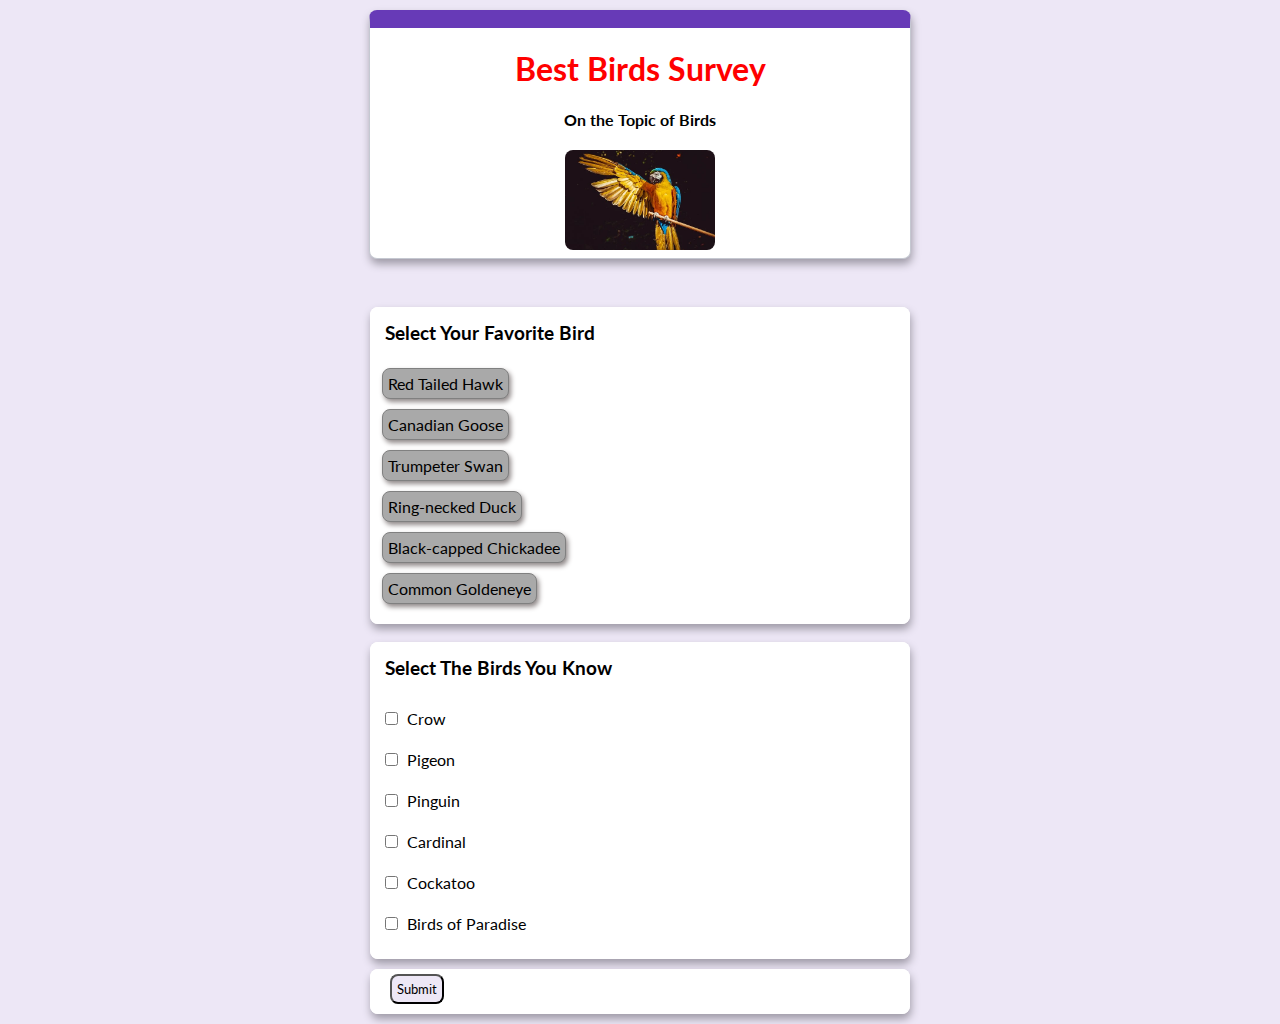
<file: index.html>
<!DOCTYPE html>
<html>

<head>
  <meta charset="utf-8">
  <meta name="viewport" content="width=device-width">
  <link rel="icon" href="./images/icon.png">
  <title>The Birds</title>
  <link href="./style.css" rel="stylesheet" type="text/css" />
  <link rel="stylesheet" href="https://fonts.googleapis.com/css?family=Lato"
  
</head>

<body>
  <div class="header" id="title">
    <h1 title="Select Your Favorite Birds">Best Birds Survey</h1>
    <h4 title="Disclaimer: This form does not save or transfer any data inputed by the user.">On the Topic of Birds</h4>

    <a title="Just a Parrot" 
 href="https://en.wikipedia.org/wiki/Parrot" target="_blank">
      <img src="./images/parrot.jpg" alt="Parrot Image" width="150" height="100"/>
    </a>
  </div><br>

  <div class="question" id="question1">
    <h3>Select Your Favorite Bird</h3>
  <form class="form" id="SS_buttons">
    <input type="radio" class = "radio" id="bird1" name="fav_bird">
    <label class="radio" for="bird1">Red Tailed Hawk</label><br>
    <input type="radio" class = "radio" id="bird2" name="fav_bird">
    <label class="radio" for="bird2">Canadian Goose</label><br>
    <input type="radio" class = "radio" id="bird3" name="fav_bird">
    <label class="radio" for="bird3">Trumpeter Swan</label><br>
    <input type="radio" class = "radio" id="bird4" name="fav_bird">
    <label class="radio" for="bird4">Ring-necked Duck</label><br>
    <input type="radio" class = "radio" id="bird5" name="fav_bird">
    <label class="radio" for="bird5">Black-capped Chickadee</label><br>
    <input type="radio" class = "radio" id="bird6" name="fav_bird">
    <label class="radio" for="bird6">Common Goldeneye</label><br>    
  </form>
  </div>

  <div class="question" id="question2">
    <h3>Select The Birds You Know</h3>
    <form class="form" id="checkbox">
      <input type="checkbox" class="checkbox" id="check1" name="check1"><label class="checkbox" for="check1">Crow</label><br>
      <input type="checkbox" class="checkbox" id="check2" name="check2"><label class="checkbox" for="check2">Pigeon</label><br>
      <input type="checkbox" class="checkbox" id="check3" name="check3"><label class="checkbox" for="check3">Pinguin</label><br>
      <input type="checkbox" class="checkbox" id="check4" name="check4"><label class="checkbox" for="check4">Cardinal</label><br>
      <input type="checkbox" class="checkbox" id="check5" name="check5"><label class="checkbox" for="check5">Cockatoo</label><br>
      <input type="checkbox" class="checkbox"  id="check6" name="check6"><label class="checkbox" for="check6">Birds of Paradise</label><br>
      
    </form>

    
  </div>

  <div class="question" id="Submit">
    <form action="./submit.html">
      <input class="submit" id="submit1" type="submit" value="Submit">
    </form>
  </div>

</body>

</html>
</file>
<file: style.css>
* {
  font-family:  "Lato", "Arial", sans-serif;
  text-align: center;
  word-wrap: break-word;
  background: #ede7f6;
  position: relative;
}

.header {
  background: white;
  color: black;
}

.question {
  text-align: left; 
}

div {
  background: white;
  border-radius: 8px;
  max-width: 60ch;
  min-width: 60ch;
  box-shadow:  1px 5px 8px #9e9aa6;
  margin: 10px auto;
}

h1, h2 ,h3 ,h4 ,h5, h6 {
  background: white;
  border-radius: 8px;
}

label {
  display: inline-block;
  background: white;
  text-align: left;
  padding: 5px;
  margin-bottom: 10px;

  
}

form {
  text-align: left;
  background: white;
  border-radius: 8px;
  border-width: 1px;
  padding-top: 5px;
  padding-bottom: 10px;
  
}

a {
  background: white;
}

p {
  background: white;
  text-align: left;
  margin: 0px auto;
  max-width: 10ch;
}

h1 {
  background: white;
  color: red;
}

h3 {
  text-align: left;
  padding: 15px 0px 0px 15px;
}

img {
  border-radius: 8px;
  margin-bottom: 5px;
}

label.radio  {
  text-align: left;
  border: 1px solid gray;
  border-radius: 8px;
  background: darkgray;
  box-shadow: 2px 3px 5px #908989
  
}

label.radio:hover {
  border: 1px solid black;
/*   box-shadow: none; */
}

label.checkbox {
  border-radius: 8px;
  border: 1px solid white;
}

label.checkbox:hover {
  font-weight: 900;
  border-color: black;
}

label.submit {
  text-align: center;
}


input[type="radio"] {
  text-align: left;
  opacity: 0;
  width: 0;
}

input[type="radio"]:checked + label {
/*   color: green; */
/*   font-weight: 900; */
  background: lightgreen;
  border: 1px solid green;
  box-shadow: none;
}

input[type="checkbox"] {
  margin-left: 15px;
}

input[type="submit"]:hover {
  font-weight: 900;
  border-color: black;
}

input[type="checkbox"]:checked + label {
  font-weight: 900;
  background-color: lightgreen;

}

input[type="submit"] {
  border-radius: 8px;
  padding: 5px;
  margin-left: 20px;
  
}

#title {

  border-top-width: 18px;
  border-right-width: 1px;
  border-bottom-width: 1px;
  border-left-width: 1px;

  border-top-color: #673ab7;
  border-right-color: #c5c8d1;
  border-bottom-color: #c5c8d1;
  border-left-color: #c5c8d1;
  
  border-style: solid;
}

#SS_buttons {
  text-align: left;
}

#Submit {
  text-align: center;
  
}
</file>
